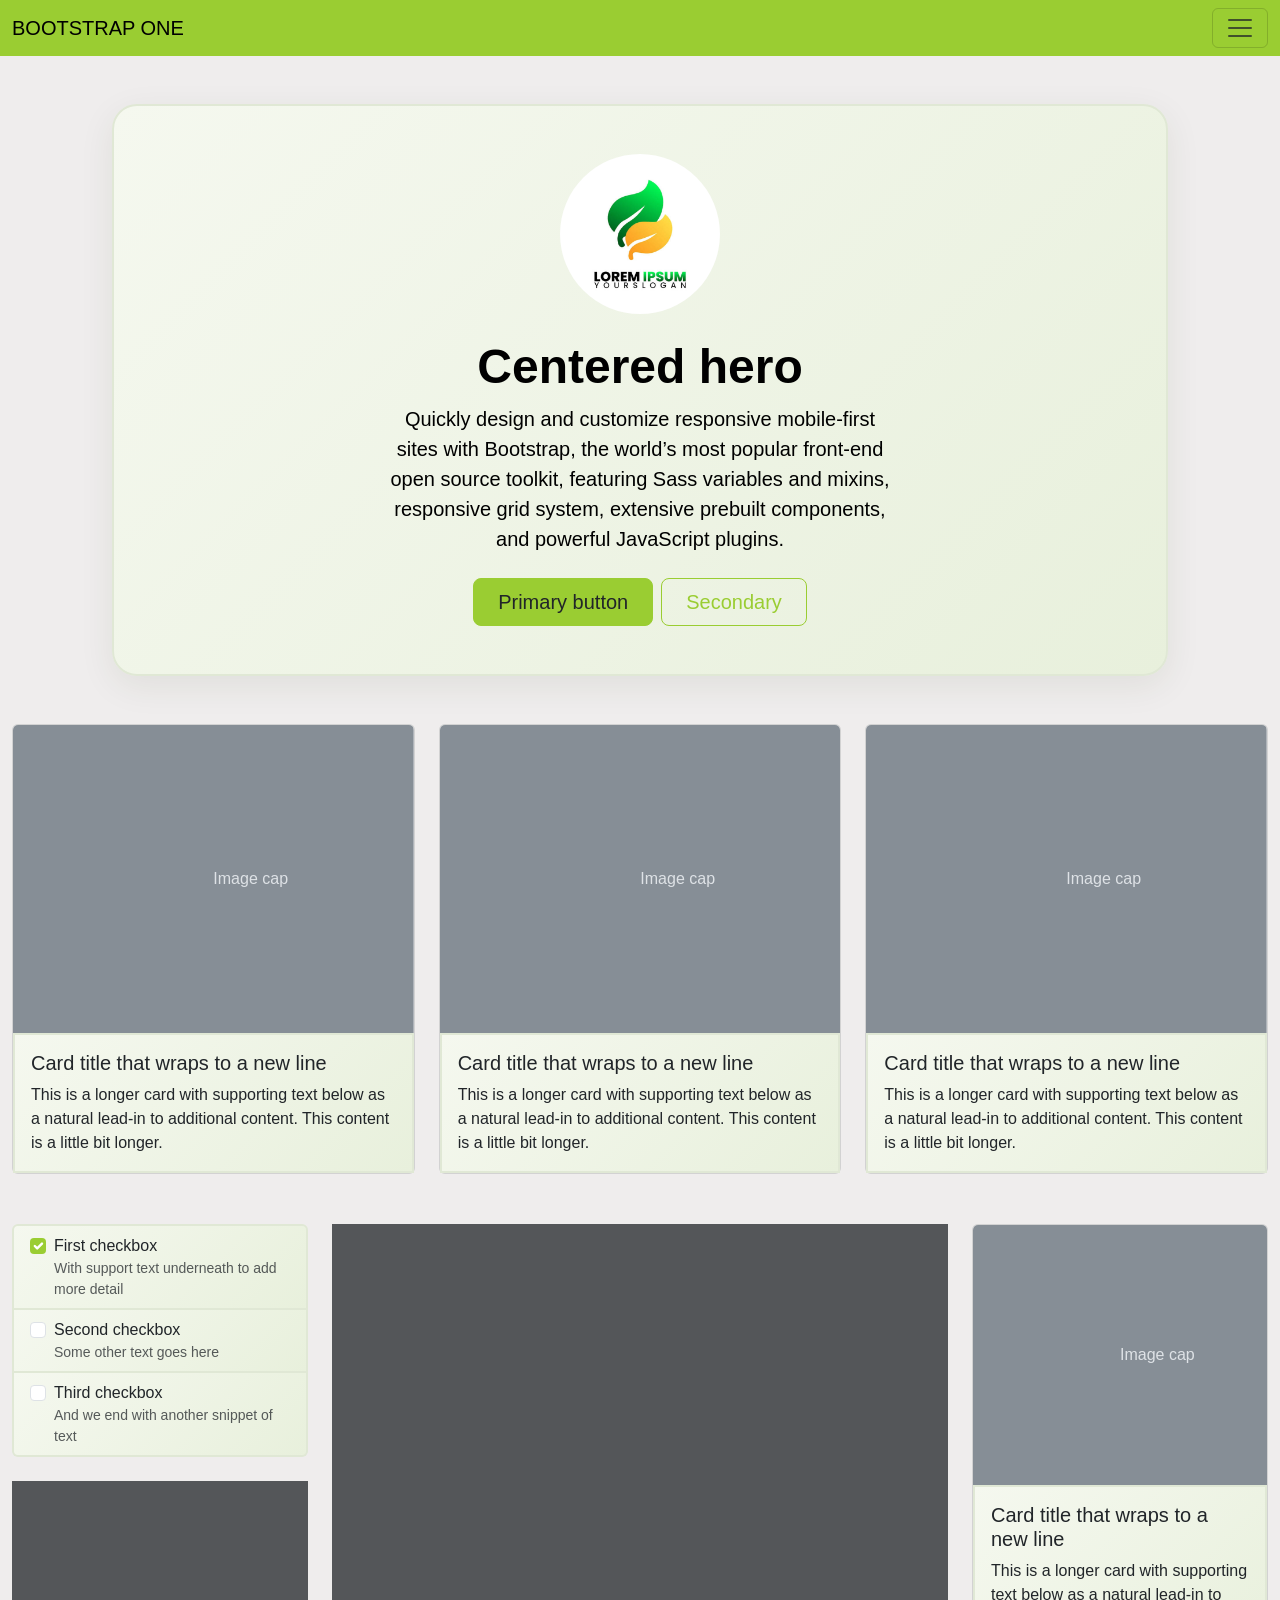
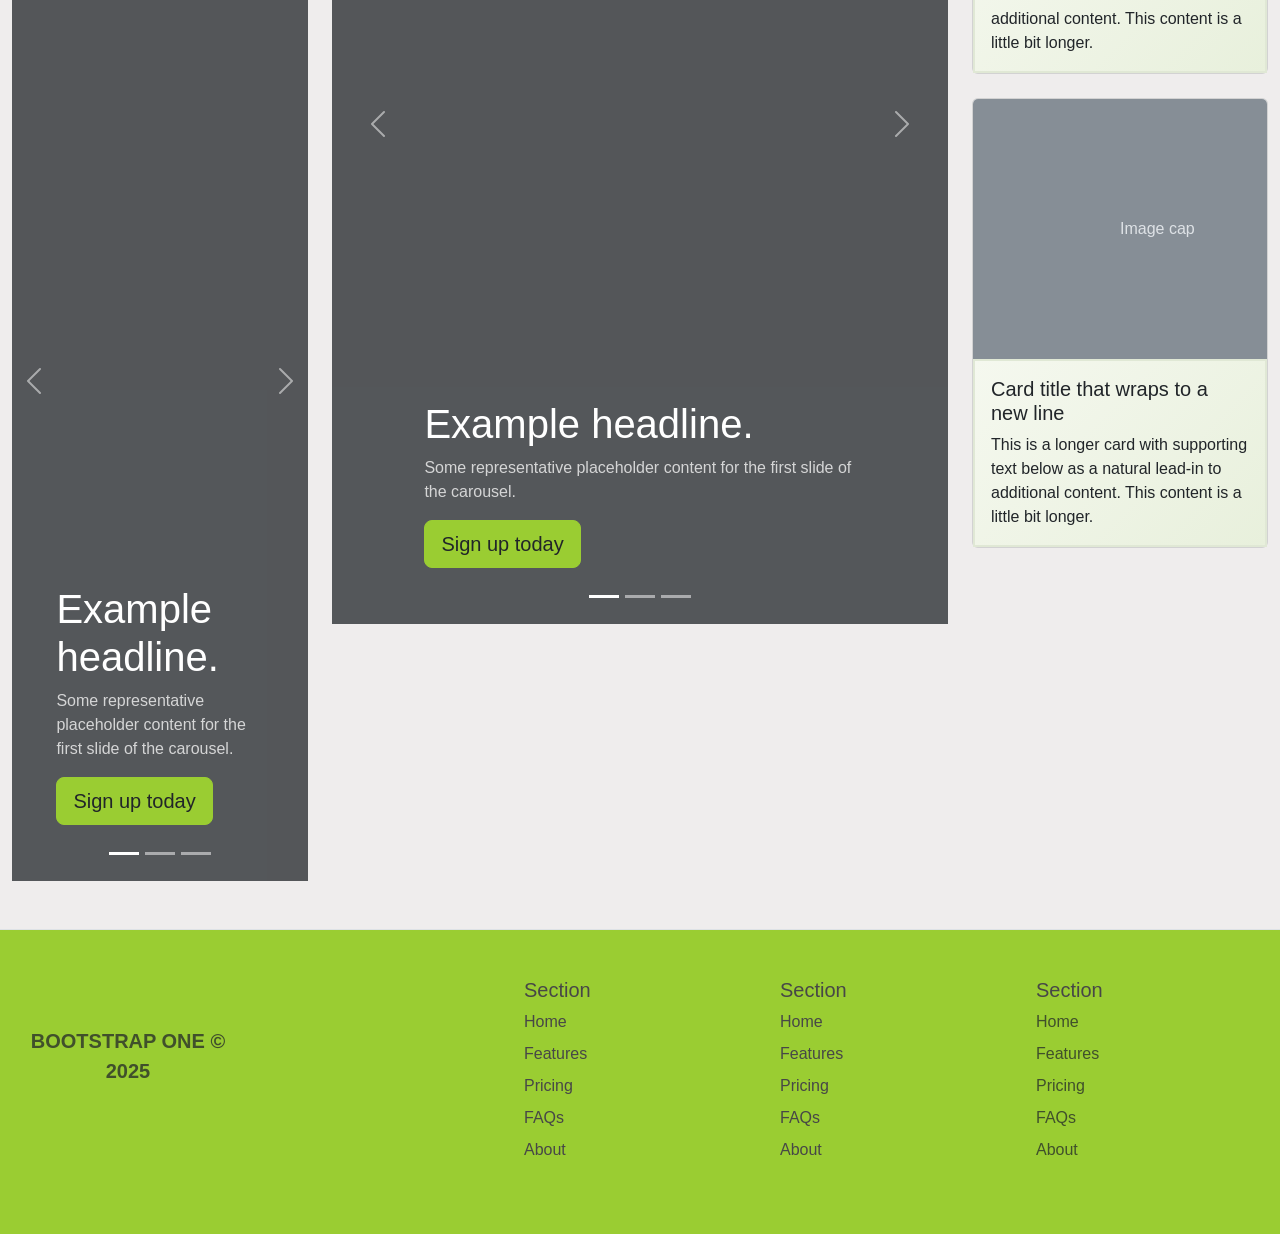
<file: index.html>
<!DOCTYPE html>
<html>
    <head>
        <title>BOOTSTRAP ONE</title>
        <meta charset="utf-8">
        <meta name="viewport" content="width=device-width, initial-scale=1.0">
        <link href="https://cdn.jsdelivr.net/npm/bootstrap@5.3.8/dist/css/bootstrap.min.css" rel="stylesheet" integrity="sha384-sRIl4kxILFvY47J16cr9ZwB07vP4J8+LH7qKQnuqkuIAvNWLzeN8tE5YBujZqJLB" crossorigin="anonymous">
        <link rel="stylesheet" href="style.css">
    </head>
    <body>
      <div class="container-fluid">
      <div class="row">
        <nav
        class="navbar navbar-expand-xxl "
        aria-label="Seventh navbar example">
        <div class="container-fluid">
          <a class="navbar-brand" href="index.html">BOOTSTRAP ONE</a>
          <button
            class="navbar-toggler"
            type="button"
            data-bs-toggle="collapse"
            data-bs-target="#navbarsExampleXxl"
            aria-controls="navbarsExampleXxl"
            aria-expanded="false"
            aria-label="Toggle navigation">
            <span class="navbar-toggler-icon"></span>
          </button>
          <div class="collapse navbar-collapse" id="navbarsExampleXxl">
            <ul class="navbar-nav me-auto mb-2 mb-xl-0">
              <li class="nav-item">
                <a class="nav-link active" aria-current="page" href="index.html">INICIO</a>
              </li>
              <li class="nav-item"><a class="nav-link" href="quienes.html">QUIENES</a></li>
              <li class="nav-item dropdown">
                <a
                  class="nav-link dropdown-toggle"
                  href="#"
                  data-bs-toggle="dropdown"
                  aria-expanded="false">SERVICIOS</a>
                <ul class="dropdown-menu">
                  <li><a class="dropdown-item" href="#reparacion">REPARACION</a></li>
                  <li><a class="dropdown-item" href="#">SUSTITUCION</a></li>
                  <li>
                    <a class="dropdown-item" href="#">MAS</a>
                  </li>
                </ul>
              </li>
            </ul>
            <form role="search">
              <input
                class="form-control"
                type="search"
                placeholder="Search"
                aria-label="Search"
              />
            </form>
            <button class="btn boton-primario btn-nav mx-4 px-4"> SEARCH</button>
          </div>
        </div>
      </nav>
      </div>
      <div class="row">
        <div class="px-4 py-5 my-5 text-center heroe">
          <img
            class="d-block mx-auto mb-4 logo"
            src="img/logo.jpeg"
            alt=""
            width="72"
            height="57"
          />
          <h1 class="display-5 fw-bold text-body-emphasis">Centered hero</h1>
          <div class="col-lg-6 mx-auto">
            <p class="lead mb-4">
              Quickly design and customize responsive mobile-first sites with
              Bootstrap, the world’s most popular front-end open source toolkit,
              featuring Sass variables and mixins, responsive grid system,
              extensive prebuilt components, and powerful JavaScript plugins.
            </p>
            <div class="d-grid gap-2 d-sm-flex justify-content-sm-center">
              <button type="button" class="btn boton-primario btn-lg px-4 gap-3">
                Primary button
              </button>
              <button type="button" class="btn boton-secundario btn-lg px-4">
                Secondary
              </button>
            </div>
          </div>
        </div>
      </div>
      <div class="row card-row">
        <div class="col-4">
            <div class="card">
            <svg
              aria-label="Placeholder: Image cap"
              class="bd-placeholder-img card-img-top"
              height="200"
              preserveAspectRatio="xMidYMid slice"
              role="img"
              width="100%"
              xmlns="http://www.w3.org/2000/svg"
            >
              <title>Placeholder</title>
              <rect width="100%" height="100%" fill="#868e96"></rect>
              <text x="50%" y="50%" fill="#dee2e6" dy=".3em">Image cap</text>
            </svg>
            <div class="card-body">
              <h5 class="card-title">Card title that wraps to a new line</h5>
              <p class="card-text">
                This is a longer card with supporting text below as a natural
                lead-in to additional content. This content is a little bit
                longer.
              </p>
            </div>
          </div>
        </div>
        <div class="col-4">
            <div class="card">
            <svg
              aria-label="Placeholder: Image cap"
              class="bd-placeholder-img card-img-top"
              height="200"
              preserveAspectRatio="xMidYMid slice"
              role="img"
              width="100%"
              xmlns="http://www.w3.org/2000/svg"
            >
              <title>Placeholder</title>
              <rect width="100%" height="100%" fill="#868e96"></rect>
              <text x="50%" y="50%" fill="#dee2e6" dy=".3em">Image cap</text>
            </svg>
            <div class="card-body">
              <h5 class="card-title">Card title that wraps to a new line</h5>
              <p class="card-text">
                This is a longer card with supporting text below as a natural
                lead-in to additional content. This content is a little bit
                longer.
              </p>
            </div>
          </div>
        </div> 
        <div class="col-4">
            <div class="card">
            <svg
              aria-label="Placeholder: Image cap"
              class="bd-placeholder-img card-img-top"
              height="200"
              preserveAspectRatio="xMidYMid slice"
              role="img"
              width="100%"
              xmlns="http://www.w3.org/2000/svg"
            >
              <title>Placeholder</title>
              <rect width="100%" height="100%" fill="#868e96"></rect>
              <text x="50%" y="50%" fill="#dee2e6" dy=".3em">Image cap</text>
            </svg>
            <div class="card-body">
              <h5 class="card-title">Card title that wraps to a new line</h5>
              <p class="card-text">
                This is a longer card with supporting text below as a natural
                lead-in to additional content. This content is a little bit
                longer.
              </p>
            </div>
          </div>
        </div>         
      </div>
      <div class="row" id="reparacion">
        <div class="col-3">
           <div class="list-group mb-4">
        <label class="list-group-item d-flex gap-2">
          <input
            class="form-check-input flex-shrink-0"
            type="checkbox"
            value=""
            checked
          />
          <span>
            First checkbox
            <small class="d-block text-body-secondary"
              >With support text underneath to add more detail</small
            >
          </span>
        </label>
        <label class="list-group-item d-flex gap-2">
          <input
            class="form-check-input flex-shrink-0"
            type="checkbox"
            value=""
          />
          <span>
            Second checkbox
            <small class="d-block text-body-secondary"
              >Some other text goes here</small
            >
          </span>
        </label>
        <label class="list-group-item d-flex gap-2">
          <input
            class="form-check-input flex-shrink-0"
            type="checkbox"
            value=""
          />
          <span>
            Third checkbox
            <small class="d-block text-body-secondary"
              >And we end with another snippet of text</small
            >
          </span>
        </label>
      </div>
      <div id="myCarousel" class="carousel slide mx-6" data-bs-ride="carousel">
        <div class="carousel-indicators">
          <button
            type="button"
            data-bs-target="#myCarousel"
            data-bs-slide-to="0"
            class="active"
            aria-current="true"
            aria-label="Slide 1"
          ></button>
          <button
            type="button"
            data-bs-target="#myCarousel"
            data-bs-slide-to="1"
            aria-label="Slide 2"
          ></button>
          <button
            type="button"
            data-bs-target="#myCarousel"
            data-bs-slide-to="2"
            aria-label="Slide 3"
          ></button>
        </div>
        <div class="carousel-inner">
          <div class="carousel-item active">
            <svg
              aria-hidden="true"
              class="bd-placeholder-img"
              height="100%"
              preserveAspectRatio="xMidYMid slice"
              width="100%"
              xmlns="http://www.w3.org/2000/svg"
            >
              <rect
                width="100%"
                height="100%"
                fill="var(--bs-secondary-color)"
              ></rect>
            </svg>
            <div class="container">
              <div class="carousel-caption text-start">
                <h1>Example headline.</h1>
                <p class="opacity-75">
                  Some representative placeholder content for the first slide of
                  the carousel.
                </p>
                <p>
                  <a class="btn btn-lg boton-primario" href="#">Sign up today</a>
                </p>
              </div>
            </div>
          </div>
          <div class="carousel-item">
            <svg
              aria-hidden="true"
              class="bd-placeholder-img"
              height="100%"
              preserveAspectRatio="xMidYMid slice"
              width="100%"
              xmlns="http://www.w3.org/2000/svg"
            >
              <rect
                width="100%"
                height="100%"
                fill="var(--bs-secondary-color)"
              ></rect>
            </svg>
            <div class="container">
              <div class="carousel-caption">
                <h1>Another example headline.</h1>
                <p>
                  Some representative placeholder content for the second slide
                  of the carousel.
                </p>
                <p><a class="btn btn-lg boton-primario" href="#">Learn more</a></p>
              </div>
            </div>
          </div>
          <div class="carousel-item">
            <svg
              aria-hidden="true"
              class="bd-placeholder-img"
              height="100%"
              preserveAspectRatio="xMidYMid slice"
              width="100%"
              xmlns="http://www.w3.org/2000/svg"
            >
              <rect
                width="100%"
                height="100%"
                fill="var(--bs-secondary-color)"
              ></rect>
            </svg>
            <div class="container">
              <div class="carousel-caption text-end">
                <h1>One more for good measure.</h1>
                <p>
                  Some representative placeholder content for the third slide of
                  this carousel.
                </p>
                <p>
                  <a class="btn btn-lg boton-primario" href="#">Browse gallery</a>
                </p>
              </div>
            </div>
          </div>
        </div>
        <button
          class="carousel-control-prev"
          type="button"
          data-bs-target="#myCarousel"
          data-bs-slide="prev"
        >
          <span class="carousel-control-prev-icon" aria-hidden="true"></span>
          <span class="visually-hidden">Previous</span>
        </button>
        <button
          class="carousel-control-next"
          type="button"
          data-bs-target="#myCarousel"
          data-bs-slide="next"
        >
          <span class="carousel-control-next-icon" aria-hidden="true"></span>
          <span class="visually-hidden">Next</span>
        </button>
      </div>
        </div>
        <div class="col-6">
          <div id="myCarousel" class="carousel slide mb-6" data-bs-ride="carousel">
        <div class="carousel-indicators">
          <button
            type="button"
            data-bs-target="#myCarousel"
            data-bs-slide-to="0"
            class="active"
            aria-current="true"
            aria-label="Slide 1"
          ></button>
          <button
            type="button"
            data-bs-target="#myCarousel"
            data-bs-slide-to="1"
            aria-label="Slide 2"
          ></button>
          <button
            type="button"
            data-bs-target="#myCarousel"
            data-bs-slide-to="2"
            aria-label="Slide 3"
          ></button>
        </div>
        <div class="carousel-inner">
          <div class="carousel-item active">
            <svg
              aria-hidden="true"
              class="bd-placeholder-img"
              height="100%"
              preserveAspectRatio="xMidYMid slice"
              width="100%"
              xmlns="http://www.w3.org/2000/svg"
            >
              <rect
                width="100%"
                height="100%"
                fill="var(--bs-secondary-color)"
              ></rect>
            </svg>
            <div class="container">
              <div class="carousel-caption text-start">
                <h1>Example headline.</h1>
                <p class="opacity-75">
                  Some representative placeholder content for the first slide of
                  the carousel.
                </p>
                <p>
                  <a class="btn btn-lg boton-primario" href="#">Sign up today</a>
                </p>
              </div>
            </div>
          </div>
          <div class="carousel-item">
            <svg
              aria-hidden="true"
              class="bd-placeholder-img"
              height="100%"
              preserveAspectRatio="xMidYMid slice"
              width="100%"
              xmlns="http://www.w3.org/2000/svg"
            >
              <rect
                width="100%"
                height="100%"
                fill="var(--bs-secondary-color)"
              ></rect>
            </svg>
            <div class="container">
              <div class="carousel-caption">
                <h1>Another example headline.</h1>
                <p>
                  Some representative placeholder content for the second slide
                  of the carousel.
                </p>
                <p><a class="btn btn-lg boton-primario" href="#">Learn more</a></p>
              </div>
            </div>
          </div>
          <div class="carousel-item">
            <svg
              aria-hidden="true"
              class="bd-placeholder-img"
              height="100%"
              preserveAspectRatio="xMidYMid slice"
              width="100%"
              xmlns="http://www.w3.org/2000/svg"
            >
              <rect
                width="100%"
                height="100%"
                fill="var(--bs-secondary-color)"
              ></rect>
            </svg>
            <div class="container">
              <div class="carousel-caption text-end">
                <h1>One more for good measure.</h1>
                <p>
                  Some representative placeholder content for the third slide of
                  this carousel.
                </p>
                <p>
                  <a class="btn btn-lg boton-primario" href="#">Browse gallery</a>
                </p>
              </div>
            </div>
          </div>
        </div>
        <button
          class="carousel-control-prev"
          type="button"
          data-bs-target="#myCarousel"
          data-bs-slide="prev"
        >
          <span class="carousel-control-prev-icon" aria-hidden="true"></span>
          <span class="visually-hidden">Previous</span>
        </button>
        <button
          class="carousel-control-next"
          type="button"
          data-bs-target="#myCarousel"
          data-bs-slide="next"
        >
          <span class="carousel-control-next-icon" aria-hidden="true"></span>
          <span class="visually-hidden">Next</span>
        </button>
      </div>
        </div>
        <div class="col-3">
          <div class="card">
            <svg
              aria-label="Placeholder: Image cap"
              class="bd-placeholder-img card-img-top"
              height="200"
              preserveAspectRatio="xMidYMid slice"
              role="img"
              width="100%"
              xmlns="http://www.w3.org/2000/svg"
            >
              <title>Placeholder</title>
              <rect width="100%" height="100%" fill="#868e96"></rect>
              <text x="50%" y="50%" fill="#dee2e6" dy=".3em">Image cap</text>
            </svg>
            <div class="card-body">
              <h5 class="card-title">Card title that wraps to a new line</h5>
              <p class="card-text">
                This is a longer card with supporting text below as a natural
                lead-in to additional content. This content is a little bit
                longer.
              </p>
            </div>
          </div>
          <div class="card mt-4">
            <svg
              aria-label="Placeholder: Image cap"
              class="bd-placeholder-img card-img-top"
              height="200"
              preserveAspectRatio="xMidYMid slice"
              role="img"
              width="100%"
              xmlns="http://www.w3.org/2000/svg"
            >
              <title>Placeholder</title>
              <rect width="100%" height="100%" fill="#868e96"></rect>
              <text x="50%" y="50%" fill="#dee2e6" dy=".3em">Image cap</text>
            </svg>
            <div class="card-body">
              <h5 class="card-title">Card title that wraps to a new line</h5>
              <p class="card-text">
                This is a longer card with supporting text below as a natural
                lead-in to additional content. This content is a little bit
                longer.
              </p>
            </div>
          </div>
        </div>
      </div>
      <footer
        class="row row-cols-1 row-cols-sm-2 row-cols-md-5 py-5 mt-5 border-top"
      >
        <div class="col mb-3">
          <a
            href="/"
            class="d-flex align-items-center mb-3 link-body-emphasis text-decoration-none"
            aria-label="Bootstrap"
          >
            <svg class="bi me-2" width="40" height="32" aria-hidden="true">
              <use xlink:href="#bootstrap"></use>
            </svg>
          </a>
          <p class="text-body-secondary copyright">BOOTSTRAP ONE &copy; 2025</p>
        </div>
        <div class="col mb-3"></div>
        <div class="col mb-3">
          <h5>Section</h5>
          <ul class="nav flex-column">
            <li class="nav-item mb-2">
              <a href="#" class="p-0 ">Home</a>
            </li>
            <li class="nav-item mb-2">
              <a href="#" class="p-0 ">Features</a>
            </li>
            <li class="nav-item mb-2">
              <a href="#" class="p-0">Pricing</a>
            </li>
            <li class="nav-item mb-2">
              <a href="#" class="p-0">FAQs</a>
            </li>
            <li class="nav-item mb-2">
              <a href="#" class="p-0">About</a>
            </li>
          </ul>
        </div>
        <div class="col mb-3">
          <h5>Section</h5>
          <ul class="nav flex-column">
            <li class="nav-item mb-2">
              <a href="#" class="p-0 ">Home</a>
            </li>
            <li class="nav-item mb-2">
              <a href="#" class="p-0 ">Features</a>
            </li>
            <li class="nav-item mb-2">
              <a href="#" class="p-0">Pricing</a>
            </li>
            <li class="nav-item mb-2">
              <a href="#" class="p-0">FAQs</a>
            </li>
            <li class="nav-item mb-2">
              <a href="#" class="p-0">About</a>
            </li>
          </ul>
        </div>
        <div class="col mb-3">
          <h5>Section</h5>
          <ul class="nav flex-column">
            <li class="nav-item mb-2">
              <a href="#" class="nav-link p-0 text-body-secondary">Home</a>
            </li>
            <li class="nav-item mb-2">
              <a href="#" class="nav-link p-0 text-body-secondary">Features</a>
            </li>
            <li class="nav-item mb-2">
              <a href="#" class="nav-link p-0 text-body-secondary">Pricing</a>
            </li>
            <li class="nav-item mb-2">
              <a href="#" class="nav-link p-0 text-body-secondary">FAQs</a>
            </li>
            <li class="nav-item mb-2">
              <a href="#" class="nav-link p-0 text-body-secondary">About</a>
            </li>
          </ul>
        </div>
      </footer>
      </div>

  

        <script src="https://cdn.jsdelivr.net/npm/bootstrap@5.3.8/dist/js/bootstrap.bundle.min.js" integrity="sha384-FKyoEForCGlyvwx9Hj09JcYn3nv7wiPVlz7YYwJrWVcXK/BmnVDxM+D2scQbITxI" crossorigin="anonymous"></script>
    </body>
</html>
</file>
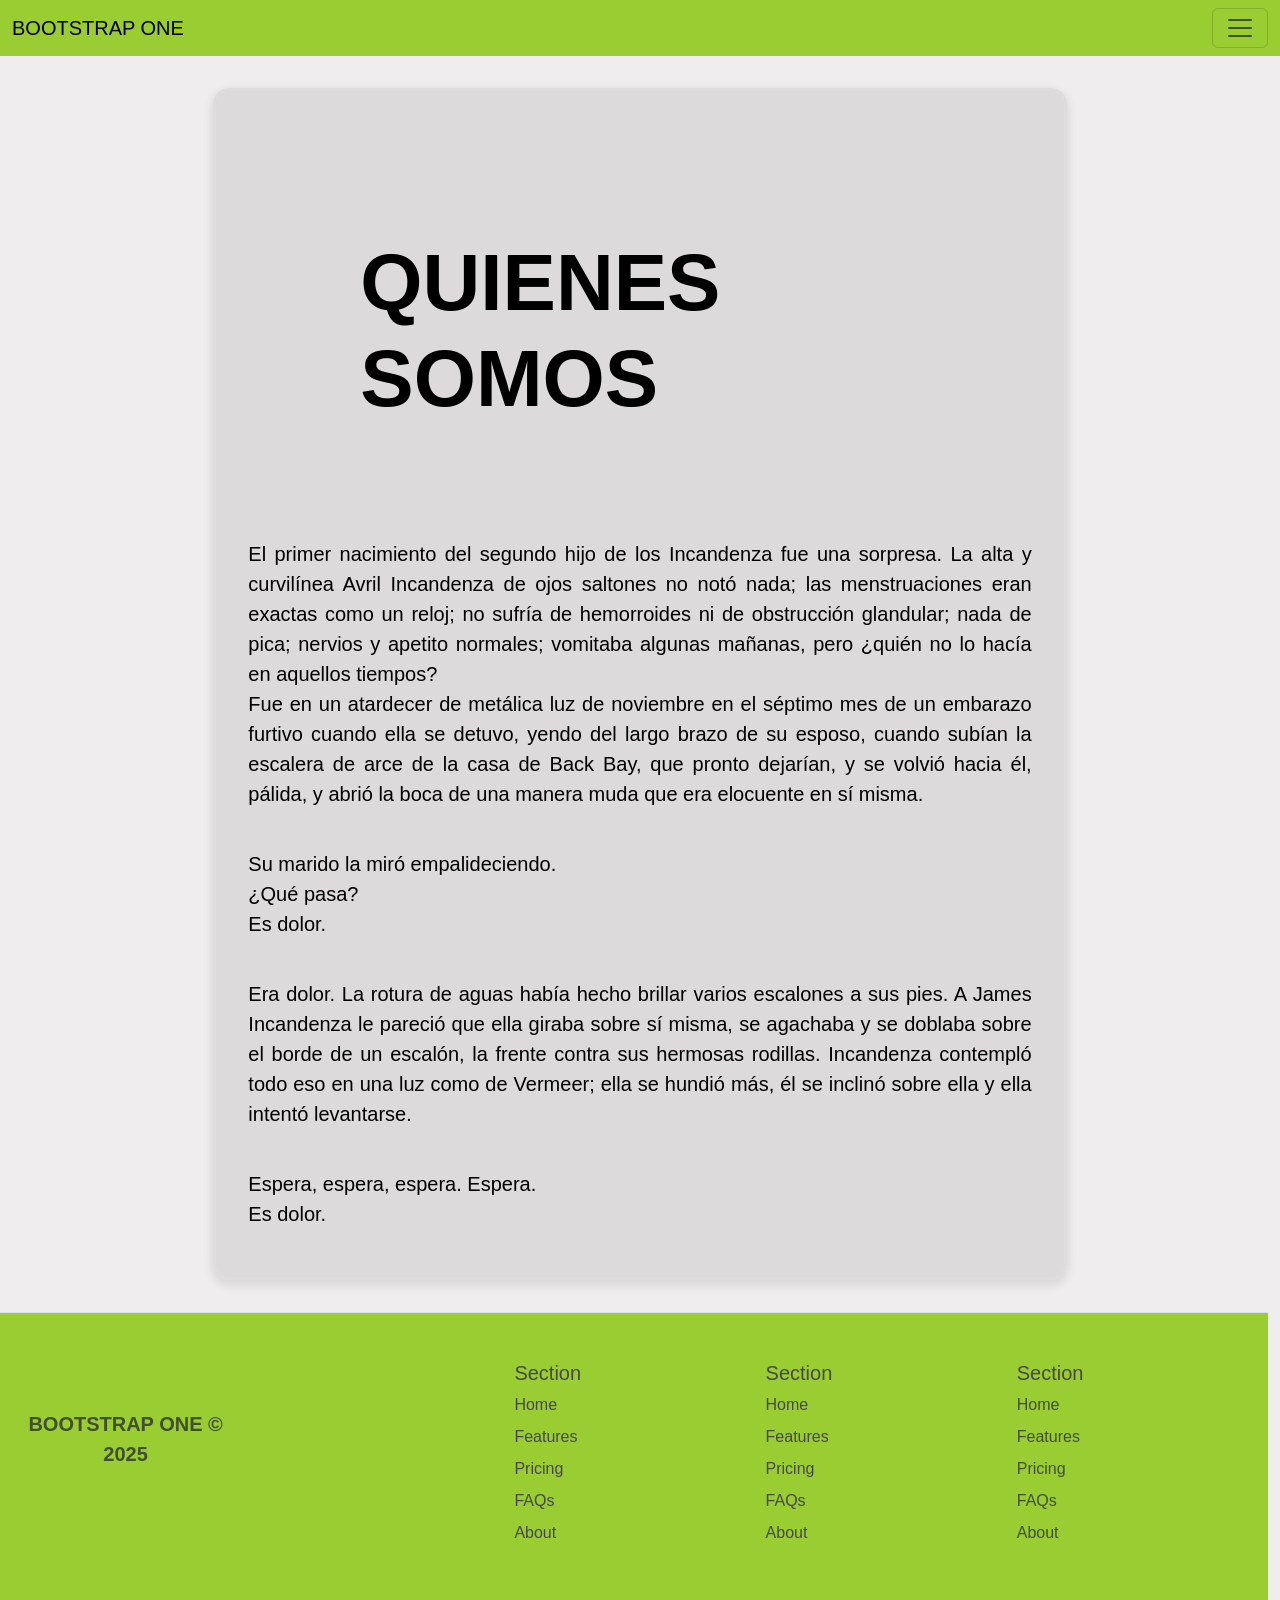
<file: quienes.html>
<!DOCTYPE html>
<html>
    <head>
        <title>BOOTSTRAP ONE</title>
        <meta charset="utf-8">
        <meta name="viewport" content="width=device-width, initial-scale=1.0">
        <link href="https://cdn.jsdelivr.net/npm/bootstrap@5.3.8/dist/css/bootstrap.min.css" rel="stylesheet" integrity="sha384-sRIl4kxILFvY47J16cr9ZwB07vP4J8+LH7qKQnuqkuIAvNWLzeN8tE5YBujZqJLB" crossorigin="anonymous">
        <link rel="stylesheet" href="style.css">
    </head>
    <body>
        <div class="container-fluid">
            <div class="row">
                <nav
                    class="navbar navbar-expand-xxl "
                    aria-label="Seventh navbar example">
                    <div class="container-fluid">
                    <a class="navbar-brand" href="index.html">BOOTSTRAP ONE</a>
                    <button
                        class="navbar-toggler"
                        type="button"
                        data-bs-toggle="collapse"
                        data-bs-target="#navbarsExampleXxl"
                        aria-controls="navbarsExampleXxl"
                        aria-expanded="false"
                        aria-label="Toggle navigation">
                        <span class="navbar-toggler-icon"></span>
                    </button>
                    <div class="collapse navbar-collapse" id="navbarsExampleXxl">
                        <ul class="navbar-nav me-auto mb-2 mb-xl-0">
                        <li class="nav-item">
                            <a class="nav-link" aria-current="page" href="index.html">INICIO</a>
                        </li>
                        <li class="nav-item"><a class="nav-link active" href="quienes.html">QUIENES</a></li>
                        <li class="nav-item dropdown">
                            <a
                            class="nav-link dropdown-toggle"
                            href="#"
                            data-bs-toggle="dropdown"
                            aria-expanded="false">SERVICIOS</a>
                            <ul class="dropdown-menu">
                            <li><a class="dropdown-item" href="#">REPARACION</a></li>
                            <li><a class="dropdown-item" href="#">SUSTITUCION</a></li>
                            <li>
                                <a class="dropdown-item" href="#">MAS</a>
                            </li>
                            </ul>
                        </li>
                        </ul>
                        <form role="search">
                        <input
                            class="form-control"
                            type="search"
                            placeholder="Search"
                            aria-label="Search"
                        />
                        </form>
                        <button class="btn boton-primario btn-nav mx-4 px-4"> SEARCH</button>
                    </div>
                    </div>
                </nav>
            </div>
            <div class="row">
                <div class="col-sm-2 d-none d-sm-block">

                </div>
                <div class="col-xl-8 col-md-12 col-sm-12 container-quienes">
                    <h1>QUIENES SOMOS</h1>
                    <p> El primer nacimiento del segundo hijo de los Incandenza fue una sorpresa. La alta y curvilínea Avril Incandenza de ojos saltones no notó nada; las menstruaciones eran exactas como un reloj; no sufría de hemorroides ni de obstrucción glandular; nada de pica; nervios y apetito normales; vomitaba algunas mañanas, pero ¿quién no lo hacía en aquellos tiempos?<br>
                    Fue en un atardecer de metálica luz de noviembre en el séptimo mes de un embarazo furtivo cuando ella se detuvo, yendo del largo brazo de su esposo, cuando subían la escalera de arce de la casa de Back Bay, que pronto dejarían, y se volvió hacia él, pálida, y abrió la boca de una manera muda que era elocuente en sí misma.</p><br>

                    <p>Su marido la miró empalideciendo.<br>
                    ¿Qué pasa? <br>
                    Es dolor.</p><br>

                    <p>Era dolor. La rotura de aguas había hecho brillar varios escalones a sus pies. A James Incandenza le pareció que ella giraba sobre sí misma, se agachaba y se doblaba sobre el borde de un escalón, la frente contra sus hermosas rodillas. Incandenza contempló todo eso en una luz como de Vermeer; ella se hundió más, él se inclinó sobre ella y ella intentó levantarse.</p><br>
                    
                    <p>Espera, espera, espera. Espera.<br>
                    Es dolor.</p>
                </div>
                <div class="col-sm-2 d-none d-sm-block">

                </div>
            </div>
            <div class="row">
                <footer
                    class="row row-cols-1 row-cols-sm-2 row-cols-md-5 py-5 border-top"
                >
                    <div class="col mb-3">
                    <a
                        href="/"
                        class="d-flex align-items-center mb-3 link-body-emphasis text-decoration-none"
                        aria-label="Bootstrap"
                    >
                        <svg class="bi me-2" width="40" height="32" aria-hidden="true">
                        <use xlink:href="#bootstrap"></use>
                        </svg>
                    </a>
                    <p class="text-body-secondary copyright">BOOTSTRAP ONE &copy; 2025</p>
                    </div>
                    <div class="col mb-3"></div>
                    <div class="col mb-3">
                    <h5>Section</h5>
                    <ul class="nav flex-column">
                        <li class="nav-item mb-2">
                        <a href="#" class="p-0 ">Home</a>
                        </li>
                        <li class="nav-item mb-2">
                        <a href="#" class="p-0 ">Features</a>
                        </li>
                        <li class="nav-item mb-2">
                        <a href="#" class="p-0">Pricing</a>
                        </li>
                        <li class="nav-item mb-2">
                        <a href="#" class="p-0">FAQs</a>
                        </li>
                        <li class="nav-item mb-2">
                        <a href="#" class="p-0">About</a>
                        </li>
                    </ul>
                    </div>
                    <div class="col mb-3">
                    <h5>Section</h5>
                    <ul class="nav flex-column">
                        <li class="nav-item mb-2">
                        <a href="#" class="p-0 ">Home</a>
                        </li>
                        <li class="nav-item mb-2">
                        <a href="#" class="p-0 ">Features</a>
                        </li>
                        <li class="nav-item mb-2">
                        <a href="#" class="p-0">Pricing</a>
                        </li>
                        <li class="nav-item mb-2">
                        <a href="#" class="p-0">FAQs</a>
                        </li>
                        <li class="nav-item mb-2">
                        <a href="#" class="p-0">About</a>
                        </li>
                    </ul>
                    </div>
                    <div class="col mb-3">
                    <h5>Section</h5>
                    <ul class="nav flex-column">
                        <li class="nav-item mb-2">
                        <a href="#" class="nav-link p-0 text-body-secondary">Home</a>
                        </li>
                        <li class="nav-item mb-2">
                        <a href="#" class="nav-link p-0 text-body-secondary">Features</a>
                        </li>
                        <li class="nav-item mb-2">
                        <a href="#" class="nav-link p-0 text-body-secondary">Pricing</a>
                        </li>
                        <li class="nav-item mb-2">
                        <a href="#" class="nav-link p-0 text-body-secondary">FAQs</a>
                        </li>
                        <li class="nav-item mb-2">
                        <a href="#" class="nav-link p-0 text-body-secondary">About</a>
                        </li>
                    </ul>
                    </div>
                </footer>
            </div>
        </div>
    </body>
</html>
</file>
<file: style.css>
*{
    margin: 0;
    padding: 0;
    box-sizing: border-box;
}
body{
    min-height: 100%;
}
body{
    background-color: #e0dddd81;
    color: #000;
    font-family: 'Segoe UI', Tahoma, Geneva, Verdana, sans-serif;
    height: 100vh;
}
nav{
    background-color: yellowgreen; 
}
nav li{
    transition: all 0.3s ease;
}
.dropdown-menu{
    background-color: yellowgreen; 
}
.dropdown-item{
    transition: all 0.3s ease;
}
nav li:hover, .dropdown-item:hover{
    background-color: #afd368; 
    border-radius: 20px;
    transform: translate(2px,2px);
}
.form-control{
    background: #e8f0dc;
    border: #e0e8d5 2px solid;
}
.heroe{
    background: linear-gradient(135deg, #f5f8ef, #e8f0dc);
    border: #e0e8d5 2px solid;
    box-shadow: 0 10px 35px rgba(48, 66, 30, 0.08);
    padding: 3rem 2rem;
    margin: 3rem 7rem;
    border-radius: 25px;
    width: fit-content;
}
.boton-primario{
    background-color: yellowgreen;
    border: 1px yellowgreen solid;
    transition: all 0.3s ease;
}
.boton-primario:hover{
    background-color: #6b8e23;
    border-color: #6b8e23;
    color: #fff;
    transform: translateY(-2px);
    box-shadow: 0 4px 10px rgba(0, 0, 0, 0.15);
}
.boton-secundario{
    background-color: transparent ;
    border: 1px #9acd32 solid;
    color: yellowgreen;
    transition: all 0.3s ease;
}
.boton-secundario:hover{
    background-color: #6b8e23;
    border-color: #6b8e23;
    color: #fff;
    transform: translateY(-2px);
    box-shadow: 0 4px 10px rgba(0, 0, 0, 0.15);
}
.btn-nav{
    border: 1px #000 solid
}
.logo{
    border-radius: 100%;
    width: 10rem;
    height: 10rem;
}
.card-row{
    height: 500px;
}
.card{
    height: 450px;
}
.card-img-top{
    height: 70%
}
.card-body{
    background: linear-gradient(135deg, #f5f8ef, #e8f0dc);
    border: #e0e8d5 2px solid;
}
.carousel{
    height: 1000px;
}
.carousel-item{
    height: 1000px;
}
.form-check-input:checked{
    background-color: #9acd32;
    border: #9acd32;
}
.list-group-item{
    background: linear-gradient(135deg, #f5f8ef, #e8f0dc);
    border: #e0e8d5 2px solid;
}
footer{
    background-color: #9acd32;
    color: #474747;
    border-top: 3px solid #78936f;
}
footer a{
    max-width: fit-content;
    max-height: max-content;
    color: #474747;
    text-decoration: none;
    transition: color 0.3s ease, transform 0.3s ease;
}
footer a:hover{
    background-color: rgba(88, 121, 24, 0.301);
    color: #fff;
    transform: translateX(4px);
}
footer p{
    font-size: 20px;
    font-weight: bolder;
    text-align: center;
}
.container-quienes{
    background-color: rgba(105, 105, 105, 0.137);
    border: #e0dddd81 3px solid;
    margin: 2rem 0;
    padding: 2rem;
    box-shadow: 0 4px 12px rgba(0, 0, 0, 0.12);
    border-radius: 1rem;
}
.container-quienes h1{
    font-family: 'Franklin Gothic Medium', 'Arial Narrow', Arial, sans-serif;
    font-size: 80px;
    font-weight: bold;
    padding: 7rem;
    margin: auto;
    width: fit-content;
}
.container-quienes p{
    font-family: 'Franklin Gothic Medium', 'Arial Narrow', Arial, sans-serif;
    font-size: 20px;
    text-align: justify;
}
</file>
